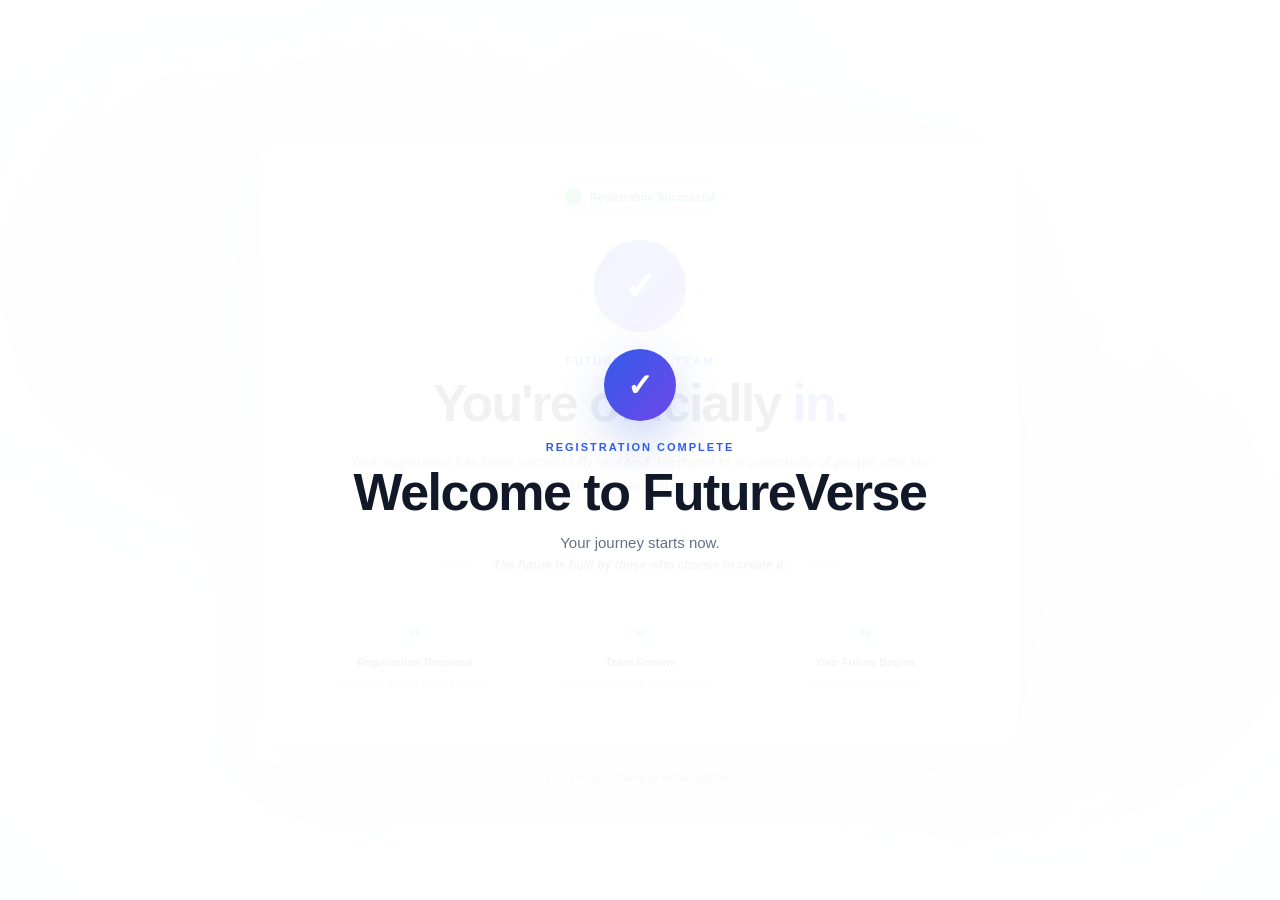
<file: success.html>
<!DOCTYPE html>
<html lang="en">
<head>
    <meta charset="UTF-8">

    <meta
        name="viewport"
        content="width=device-width, initial-scale=1.0"
    >

    <title>Welcome to FutureVerse</title>

    <link rel="stylesheet" href="style.css">
</head>


<body class="success-page">


    <!-- =====================================================
         BACKGROUND
         ===================================================== -->

    <div class="success-background"></div>


    <!-- =====================================================
         CELEBRATION LAYER
         ===================================================== -->

    <div
        class="celebration-layer"
        id="celebrationLayer"
    >

        <!-- Central burst -->

        <div class="celebration-burst"></div>


        <!-- Balloons -->

        <div class="balloon balloon-1"></div>
        <div class="balloon balloon-2"></div>
        <div class="balloon balloon-3"></div>
        <div class="balloon balloon-4"></div>
        <div class="balloon balloon-5"></div>
        <div class="balloon balloon-6"></div>


        <!-- Confetti -->

        <div class="confetti-container" id="confettiContainer"></div>


        <!-- Celebration Message -->

        <div class="celebration-message">

            <div class="celebration-check">
                ✓
            </div>

            <div class="celebration-small">
                REGISTRATION COMPLETE
            </div>

            <h2>
                Welcome to FutureVerse
            </h2>

            <p>
                Your journey starts now.
            </p>

        </div>

    </div>



    <!-- =====================================================
         MAIN SUCCESS CONTENT
         ===================================================== -->

    <main class="success-main">


        <div class="success-card">


            <!-- Top badge -->

            <div class="success-badge">

                <span class="success-badge-icon">
                    ✓
                </span>

                Registration Successful

            </div>



            <!-- Main Icon -->

            <div class="success-icon">

                <div class="success-icon-glow"></div>

                <span>✓</span>

            </div>



            <!-- Heading -->

            <div class="success-content">

                <div class="success-kicker">
                    FUTUREVERSE TEAM
                </div>

                <h1>
                    You're officially
                    <span>in.</span>
                </h1>

                <p class="success-description">
                    Your registration has been successfully received.
                    Welcome to a community of people who are ready
                    to learn, build, innovate and shape what comes next.
                </p>

            </div>



            <!-- Divider -->

            <div class="success-divider"></div>



            <!-- Future Statement -->

            <div class="future-statement">

                <span class="future-line"></span>

                <p>
                    The future is built by those who choose
                    to create it.
                </p>

                <span class="future-line"></span>

            </div>



            <!-- Next -->

            <div class="success-next">

                <div class="next-item">

                    <div class="next-icon">
                        01
                    </div>

                    <div>
                        <strong>
                            Registration Received
                        </strong>

                        <span>
                            Your details are now with FutureVerse.
                        </span>
                    </div>

                </div>


                <div class="next-item">

                    <div class="next-icon">
                        02
                    </div>

                    <div>
                        <strong>
                            Team Review
                        </strong>

                        <span>
                            Our team will review your registration.
                        </span>
                    </div>

                </div>


                <div class="next-item">

                    <div class="next-icon">
                        03
                    </div>

                    <div>
                        <strong>
                            Your Future Begins
                        </strong>

                        <span>
                            Stay ready for what's next.
                        </span>
                    </div>

                </div>

            </div>



         


        </div>


        <!-- Footer -->

        <p class="success-footer">
            FutureVerse · Building tomorrow, together.
        </p>


    </main>



    <!-- =====================================================
         JAVASCRIPT
         ===================================================== -->

    <script>

        /* =================================================
           CONFETTI GENERATOR
           ================================================= */

        const confettiContainer =
            document.getElementById("confettiContainer");


        const confettiShapes = [
            "square",
            "circle",
            "strip"
        ];


        function createConfetti() {

            for (let i = 0; i < 95; i++) {

                const piece =
                    document.createElement("span");

                const shape =
                    confettiShapes[
                        Math.floor(
                            Math.random() *
                            confettiShapes.length
                        )
                    ];


                piece.classList.add(
                    "confetti-piece",
                    shape
                );


                piece.style.left =
                    Math.random() * 100 + "%";


                piece.style.animationDelay =
                    Math.random() * 2.5 + "s";


                piece.style.animationDuration =
                    3.5 +
                    Math.random() * 2.5 +
                    "s";


                piece.style.setProperty(
                    "--rotate",
                    Math.random() * 720 - 360 + "deg"
                );


                piece.style.setProperty(
                    "--drift",
                    Math.random() * 180 - 90 + "px"
                );


                confettiContainer.appendChild(piece);
            }
        }


        createConfetti();



        /* =================================================
           END CELEBRATION AFTER 6 SECONDS
           ================================================= */

        setTimeout(() => {

            const celebration =
                document.getElementById(
                    "celebrationLayer"
                );


            celebration.classList.add(
                "celebration-finished"
            );


        }, 6200);


    </script>


</body>
</html>
</file>
<file: style.css>
/* =====================================================
   FUTUREVERSE — PAGE 1
   MAIN STYLESHEET
===================================================== */


/* =====================================================
   1. RESET
===================================================== */

* {
    margin: 0;
    padding: 0;
    box-sizing: border-box;
}

html {
    scroll-behavior: smooth;
}

body {
    font-family: Arial, Helvetica, sans-serif;
    background: #02050c;
    color: #ffffff;
    overflow-x: hidden;
}

a {
    text-decoration: none;
    color: inherit;
}

button {
    font: inherit;
}


/* =====================================================
   2. MAIN PAGE
===================================================== */

.page {
    position: relative;
    min-height: 100vh;
    overflow: hidden;
    background: #02050c;
}


/* =====================================================
   3. HERO BACKGROUND
===================================================== */

.page::before {
    content: "";
    position: absolute;
    top: 0;
    left: 0;

    width: 100%;
    height: 100vh;

    background-image: url("assets/background.jpg");
    background-size: cover;
    background-position: center center;
    background-repeat: no-repeat;

    z-index: 0;
}


/* Dark overlay */

.background-overlay {
    position: absolute;
    inset: 0;

    height: 100vh;

    background:
        linear-gradient(
            90deg,
            rgba(2, 5, 12, 0.95) 0%,
            rgba(2, 5, 12, 0.70) 35%,
            rgba(2, 5, 12, 0.20) 70%,
            rgba(2, 5, 12, 0.45) 100%
        );

    z-index: 1;
}


/* =====================================================
   4. NAVBAR
===================================================== */

.navbar {
    position: relative;
    z-index: 10;

    height: 82px;
    width: 100%;

    display: flex;
    align-items: center;
    justify-content: space-between;

    padding: 0 5%;

    background: rgba(2, 6, 15, 0.72);
    backdrop-filter: blur(16px);
    -webkit-backdrop-filter: blur(16px);

    border-bottom: 1px solid rgba(255, 255, 255, 0.10);
}


/* =====================================================
   5. LOGO
===================================================== */

.logo {
    display: flex;
    align-items: center;
    gap: 11px;
}

.logo-symbol {
    position: relative;

    width: 42px;
    height: 42px;

    border: 3px solid #38bdf8;
    border-radius: 50%;

    transform: rotate(-18deg);

    box-shadow:
        0 0 12px rgba(56, 189, 248, 0.65);
}

.logo-symbol::after {
    content: "";

    position: absolute;

    width: 52px;
    height: 15px;

    left: -8px;
    top: 11px;

    border: 2px solid #ffffff;
    border-radius: 50%;

    transform: rotate(-18deg);
}

.logo-symbol span {
    position: absolute;

    width: 9px;
    height: 9px;

    border-radius: 50%;

    background: #ffffff;

    right: 3px;
    top: 4px;
}


.logo-text h2 {
    font-size: 25px;
    font-weight: 800;
    letter-spacing: -1px;
}

.logo-text h2 span {
    color: #29b6ff;
}

.logo-text p {
    margin-top: 2px;

    font-size: 7px;
    letter-spacing: 2px;

    color: rgba(255, 255, 255, 0.65);
}


/* =====================================================
   6. DESKTOP NAVIGATION
===================================================== */

.desktop-nav {
    display: flex;
    align-items: center;
    gap: 38px;
}

.desktop-nav a {
    position: relative;

    font-size: 15px;
    color: rgba(255, 255, 255, 0.82);

    transition: 0.3s ease;
}

.desktop-nav a:hover {
    color: #38bdf8;
}

.desktop-nav a.active {
    color: #38bdf8;
}

.desktop-nav a.active::after {
    content: "";

    position: absolute;

    left: 0;
    bottom: -10px;

    width: 100%;
    height: 2px;

    background: #38bdf8;

    box-shadow: 0 0 10px #38bdf8;
}


/* =====================================================
   7. NAV BUTTON
===================================================== */

.nav-button {
    display: flex;
    align-items: center;
    gap: 12px;

    padding: 13px 22px;

    border-radius: 30px;

    background:
        linear-gradient(
            135deg,
            #3b82f6,
            #2563eb 50%,
            #22c3ee
        );

    font-size: 14px;
    font-weight: 700;

    box-shadow:
        0 8px 25px rgba(37, 99, 235, 0.35);

    transition: 0.3s ease;
}

.nav-button:hover {
    transform: translateY(-2px);

    box-shadow:
        0 12px 35px rgba(37, 99, 235, 0.55);
}

.nav-button span {
    font-size: 20px;
}


/* =====================================================
   8. MOBILE MENU BUTTON
===================================================== */

.mobile-menu-button {
    display: none;

    width: 42px;
    height: 42px;

    border: none;
    background: transparent;

    cursor: pointer;
}

.mobile-menu-button span {
    display: block;

    width: 25px;
    height: 2px;

    margin: 5px auto;

    background: #ffffff;

    transition: 0.3s;
}


/* =====================================================
   9. MOBILE MENU
===================================================== */

.mobile-menu {
    display: none;

    position: absolute;

    top: 82px;
    left: 0;

    width: 100%;

    padding: 20px;

    background: rgba(3, 7, 17, 0.97);

    backdrop-filter: blur(18px);

    border-bottom: 1px solid rgba(255, 255, 255, 0.10);

    z-index: 20;
}

.mobile-menu a {
    display: block;

    padding: 15px;

    border-bottom: 1px solid rgba(255, 255, 255, 0.08);

    color: #ffffff;
}


/* =====================================================
   10. HERO
===================================================== */

.hero {
    position: relative;
    z-index: 5;

    min-height: calc(100vh - 82px);

    display: flex;
    align-items: center;

    padding: 70px 7% 100px;
}


/* =====================================================
   11. HERO CONTENT
===================================================== */

.hero-content {
    width: 55%;
    max-width: 700px;

    position: relative;
    z-index: 5;
}


/* =====================================================
   12. STATUS BADGE
===================================================== */

.status-badge {
    display: inline-flex;
    align-items: center;
    gap: 10px;

    padding: 9px 16px;

    margin-bottom: 25px;

    border: 1px solid rgba(56, 189, 248, 0.55);

    border-radius: 30px;

    background: rgba(2, 10, 25, 0.55);

    backdrop-filter: blur(10px);

    font-size: 13px;

    color: #e8f7ff;
}

.status-dot {
    width: 9px;
    height: 9px;

    border-radius: 50%;

    background: #22c55e;

    box-shadow:
        0 0 10px #22c55e;
}


/* =====================================================
   13. HERO TITLE
===================================================== */

.hero-title h1 {
    font-size: clamp(55px, 6vw, 92px);

    line-height: 0.95;

    font-weight: 900;

    letter-spacing: -4px;

    text-shadow:
        0 5px 30px rgba(0, 0, 0, 0.45);
}

.hero-title h1 span {
    display: inline-block;

    background:
        linear-gradient(
            90deg,
            #38bdf8,
            #3b82f6,
            #8b5cf6
        );

    -webkit-background-clip: text;
    background-clip: text;

    color: transparent;
}


/* =====================================================
   14. HERO SUBTITLE
===================================================== */

.hero-subtitle {
    margin-top: 25px;

    font-size: clamp(25px, 3vw, 38px);

    font-weight: 500;

    letter-spacing: -1px;
}

.hero-subtitle span {
    color: #38bdf8;
}


/* =====================================================
   15. HERO DESCRIPTION
===================================================== */

.hero-description {
    max-width: 600px;

    margin-top: 20px;

    font-size: 17px;

    line-height: 1.7;

    color: rgba(255, 255, 255, 0.78);
}


/* =====================================================
   16. HERO BUTTONS
===================================================== */

.hero-buttons {
    display: flex;
    align-items: center;
    gap: 15px;

    margin-top: 35px;
}


/* Primary */

.primary-button {
    display: flex;
    align-items: center;
    gap: 18px;

    padding: 16px 27px;

    border-radius: 35px;

    background:
        linear-gradient(
            135deg,
            #2563eb,
            #38bdf8
        );

    font-size: 16px;
    font-weight: 700;

    box-shadow:
        0 10px 35px rgba(37, 99, 235, 0.40);

    transition: 0.3s ease;
}

.primary-button:hover {
    transform: translateY(-3px);

    box-shadow:
        0 15px 40px rgba(37, 99, 235, 0.60);
}

.primary-button strong {
    font-size: 21px;
}


/* Secondary */

.secondary-button {
    display: flex;
    align-items: center;
    gap: 12px;

    padding: 15px 23px;

    border: 1px solid rgba(255, 255, 255, 0.45);

    border-radius: 35px;

    background: rgba(0, 0, 0, 0.20);

    backdrop-filter: blur(10px);

    font-size: 14px;

    transition: 0.3s ease;
}

.secondary-button:hover {
    border-color: #38bdf8;

    color: #38bdf8;

    transform: translateY(-2px);
}


/* =====================================================
   17. KEYWORDS
===================================================== */

.hero-keywords {
    display: flex;
    align-items: center;
    gap: 15px;

    margin-top: 35px;

    font-size: 13px;

    color: rgba(255, 255, 255, 0.75);

    letter-spacing: 0.5px;
}

.hero-keywords i {
    width: 4px;
    height: 4px;

    border-radius: 50%;

    background: #38bdf8;

    box-shadow:
        0 0 8px #38bdf8;
}


/* =====================================================
   18. HERO VISUAL TEXT
===================================================== */

.hero-visual {
    position: absolute;

    right: 7%;
    top: 50%;

    transform: translateY(-50%);

    width: 28%;
    height: 65%;

    pointer-events: none;
}

.visual-text {
    position: absolute;

    writing-mode: vertical-rl;

    font-size: 11px;

    letter-spacing: 5px;

    color: rgba(255, 255, 255, 0.65);
}

.top-text {
    right: 0;
    top: 10%;
}

.middle-text {
    right: 30px;
    top: 43%;
}

.bottom-text {
    right: 0;
    bottom: 10%;
}


/* =====================================================
   19. VISION SECTION
===================================================== */

.vision-section {
    position: relative;
    z-index: 5;

    padding: 120px 7%;

    background:
        linear-gradient(
            180deg,
            #02050c 0%,
            #050b17 100%
        );
}

.section-heading {
    max-width: 700px;

    margin: 0 auto 60px;

    text-align: center;
}

.section-heading > span,
.section-label {
    font-size: 12px;

    letter-spacing: 4px;

    color: #38bdf8;
}

.section-heading h2 {
    margin-top: 18px;

    font-size: clamp(35px, 5vw, 60px);

    line-height: 1.05;

    letter-spacing: -2px;
}

.section-heading h2 span {
    color: #38bdf8;
}

.section-heading p {
    margin-top: 20px;

    color: rgba(255, 255, 255, 0.65);

    line-height: 1.7;
}


/* =====================================================
   20. FEATURE GRID
===================================================== */

.feature-grid {
    display: grid;

    grid-template-columns:
        repeat(4, 1fr);

    gap: 18px;

    max-width: 1250px;

    margin: auto;
}


/* =====================================================
   21. FEATURE CARD
===================================================== */

.feature-card {
    padding: 30px 25px;

    min-height: 220px;

    border: 1px solid rgba(56, 189, 248, 0.14);

    border-radius: 18px;

    background:
        linear-gradient(
            145deg,
            rgba(10, 23, 42, 0.90),
            rgba(4, 10, 20, 0.90)
        );

    transition: 0.35s ease;
}

.feature-card:hover {
    transform: translateY(-7px);

    border-color:
        rgba(56, 189, 248, 0.55);

    box-shadow:
        0 15px 45px rgba(0, 0, 0, 0.35);
}

.feature-icon {
    width: 48px;
    height: 48px;

    display: flex;
    align-items: center;
    justify-content: center;

    margin-bottom: 25px;

    border-radius: 14px;

    background:
        rgba(37, 99, 235, 0.15);

    border: 1px solid
        rgba(56, 189, 248, 0.30);

    color: #38bdf8;

    font-size: 25px;
}

.feature-card h3 {
    font-size: 20px;

    margin-bottom: 12px;
}

.feature-card p {
    font-size: 14px;

    line-height: 1.6;

    color: rgba(255, 255, 255, 0.60);
}


/* =====================================================
   22. WHY SECTION
===================================================== */

.why-section {
    position: relative;
    z-index: 5;

    padding: 100px 7%;

    display: flex;
    align-items: center;
    justify-content: space-between;

    gap: 70px;

    background: #02050c;
}

.why-content {
    max-width: 650px;
}

.why-content h2 {
    margin-top: 20px;

    font-size: clamp(40px, 5vw, 68px);

    line-height: 1;

    letter-spacing: -3px;
}

.why-content h2 span {
    display: block;

    color: #38bdf8;
}

.why-content p {
    margin-top: 20px;

    font-size: 24px;

    color: rgba(255, 255, 255, 0.65);
}


/* =====================================================
   23. QUOTE BOX
===================================================== */

.quote-box {
    width: 420px;

    padding: 40px;

    border-radius: 22px;

    background:
        linear-gradient(
            145deg,
            rgba(10, 24, 45, 0.95),
            rgba(4, 10, 20, 0.95)
        );

    border: 1px solid
        rgba(56, 189, 248, 0.20);

    box-shadow:
        0 20px 60px rgba(0, 0, 0, 0.30);
}

.quote-mark {
    font-size: 60px;

    line-height: 0.7;

    color: #38bdf8;
}

.quote-box p {
    margin-top: 20px;

    font-size: 23px;

    line-height: 1.5;
}

.quote-box span {
    display: block;

    margin-top: 25px;

    color: #38bdf8;

    font-size: 14px;
}


/* =====================================================
   24. FINAL SECTION
===================================================== */

.final-section {
    position: relative;
    z-index: 5;

    padding: 130px 20px;

    text-align: center;

    background:
        radial-gradient(
            circle at center,
            rgba(37, 99, 235, 0.18),
            transparent 55%
        ),
        #02050c;
}

.final-section > span {
    font-size: 11px;

    letter-spacing: 5px;

    color: #38bdf8;
}

.final-section h2 {
    margin-top: 20px;

    font-size: clamp(40px, 6vw, 75px);

    letter-spacing: -3px;
}

.final-section h2 strong {
    color: #38bdf8;
}

.final-section p {
    margin-top: 18px;

    color: rgba(255, 255, 255, 0.65);
}

.final-button {
    display: inline-flex;
    align-items: center;
    gap: 18px;

    margin-top: 35px;

    padding: 17px 32px;

    border-radius: 40px;

    background:
        linear-gradient(
            135deg,
            #2563eb,
            #38bdf8
        );

    font-weight: 700;

    box-shadow:
        0 10px 35px rgba(37, 99, 235, 0.40);

    transition: 0.3s ease;
}

.final-button:hover {
    transform: translateY(-3px);

    box-shadow:
        0 15px 45px rgba(37, 99, 235, 0.60);
}

.final-button span {
    font-size: 20px;
}


/* =====================================================
   25. FOOTER
===================================================== */

.footer {
    position: relative;
    z-index: 5;

    padding: 45px 20px 30px;

    text-align: center;

    background: #010308;

    border-top: 1px solid
        rgba(255, 255, 255, 0.08);
}

.footer-logo {
    font-size: 25px;

    font-weight: 800;
}

.footer-logo span {
    color: #38bdf8;
}

.footer p {
    margin-top: 8px;

    font-size: 9px;

    letter-spacing: 3px;

    color: rgba(255, 255, 255, 0.50);
}

.footer-line {
    width: 80px;
    height: 1px;

    margin: 25px auto;

    background: #38bdf8;

    box-shadow:
        0 0 10px #38bdf8;
}

.footer small {
    color: rgba(255, 255, 255, 0.40);

    font-size: 11px;
}


/* =====================================================
   26. ANIMATIONS
===================================================== */

@keyframes fadeUp {

    from {
        opacity: 0;
        transform: translateY(25px);
    }

    to {
        opacity: 1;
        transform: translateY(0);
    }

}

.hero-content {
    animation:
        fadeUp 1s ease forwards;
}


/* =====================================================
   27. TABLET
===================================================== */

@media (max-width: 1000px) {

    .desktop-nav {
        gap: 20px;
    }

    .hero {
        padding-left: 5%;
        padding-right: 5%;
    }

    .hero-content {
        width: 65%;
    }

    .hero-visual {
        right: 3%;
        width: 25%;
    }

    .feature-grid {
        grid-template-columns:
            repeat(2, 1fr);
    }

    .why-section {
        padding-left: 5%;
        padding-right: 5%;
    }

}


/* =====================================================
   28. MOBILE
===================================================== */

@media (max-width: 700px) {

    /* Navbar */

    .navbar {
        height: 70px;

        padding:
            0 20px;
    }

    .logo-symbol {
        width: 34px;
        height: 34px;
    }

    .logo-symbol::after {
        width: 42px;
        height: 12px;

        left: -7px;
        top: 9px;
    }

    .logo-text h2 {
        font-size: 21px;
    }

    .logo-text p {
        font-size: 5px;
        letter-spacing: 1.5px;
    }

    .desktop-nav,
    .nav-button {
        display: none;
    }

    .mobile-menu-button {
        display: block;
    }


    /* Background */

    .page::before {
        height: 100vh;

        background-position:
            58% center;
    }

    .background-overlay {
        height: 100vh;

        background:
            linear-gradient(
                180deg,
                rgba(2, 5, 12, 0.72) 0%,
                rgba(2, 5, 12, 0.78) 40%,
                rgba(2, 5, 12, 0.96) 100%
            );
    }


    /* Hero */

    .hero {
        min-height: calc(100vh - 70px);

        padding:
            60px 22px 80px;

        align-items: flex-start;
    }

    .hero-content {
        width: 100%;
    }

    .status-badge {
        font-size: 11px;

        padding:
            8px 13px;

        margin-bottom: 20px;
    }

    .hero-title h1 {
        font-size: clamp(47px, 14vw, 65px);

        letter-spacing: -3px;
    }

    .hero-subtitle {
        margin-top: 20px;

        font-size: 25px;
    }

    .hero-description {
        font-size: 14px;

        line-height: 1.65;

        max-width: 400px;
    }


    /* Buttons */

    .hero-buttons {
        flex-direction: column;

        align-items: stretch;

        margin-top: 28px;
    }

    .primary-button,
    .secondary-button {
        justify-content: center;

        width: 100%;
    }


    /* Keywords */

    .hero-keywords {
        flex-wrap: wrap;

        gap: 10px;

        margin-top: 28px;

        font-size: 11px;
    }


    /* Visual text */

    .hero-visual {
        display: none;
    }


    /* Vision */

    .vision-section {
        padding:
            80px 20px;
    }

    .section-heading {
        margin-bottom: 40px;
    }

    .section-heading h2 {
        font-size: 40px;
    }

    .section-heading p {
        font-size: 14px;
    }


    /* Feature cards */

    .feature-grid {
        grid-template-columns: 1fr;

        gap: 14px;
    }

    .feature-card {
        min-height: auto;

        padding: 25px;
    }


    /* Why */

    .why-section {
        padding:
            80px 20px;

        flex-direction: column;

        align-items: stretch;

        gap: 40px;
    }

    .why-content h2 {
        font-size: 45px;

        letter-spacing: -2px;
    }

    .quote-box {
        width: 100%;

        padding: 30px;
    }

    .quote-box p {
        font-size: 19px;
    }


    /* Final */

    .final-section {
        padding:
            90px 20px;
    }

    .final-section h2 {
        font-size: 43px;
    }

    .final-section > span {
        font-size: 9px;

        letter-spacing: 3px;
    }


    /* Footer */

    .footer {
        padding:
            35px 20px 25px;
    }

}


/* =====================================================
   29. SMALL MOBILE
===================================================== */

@media (max-width: 400px) {

    .hero-title h1 {
        font-size: 44px;
    }

    .hero-subtitle {
        font-size: 22px;
    }

    .hero-description {
        font-size: 13px;
    }

    .section-heading h2 {
        font-size: 34px;
    }

    .why-content h2 {
        font-size: 38px;
    }

    .final-section h2 {
        font-size: 37px;
    }

}



























/* =========================================================
   FUTUREVERSE — INTRODUCTION / TEAM REGISTRATION
   WHITE PREMIUM DESIGN
   ========================================================= */

.registration-page {
    min-height: 100vh;
    margin: 0;
    background: #ffffff;
    color: #111827;
    overflow-x: hidden;
    font-family: Arial, Helvetica, sans-serif;
}


/* =========================================================
   SAME FUTUREVERSE BACKGROUND
   ========================================================= */

.registration-background {
    position: fixed;
    inset: 0;
    z-index: 0;

    background-image:
        linear-gradient(
            90deg,
            rgba(255,255,255,0.97) 0%,
            rgba(255,255,255,0.91) 42%,
            rgba(255,255,255,0.45) 100%
        ),
        url("assets/background.jpg");

    background-size: cover;
    background-position: center;
    background-repeat: no-repeat;

    pointer-events: none;
}


/* =========================================================
   HEADER
   ========================================================= */

.registration-header {
    position: relative;
    z-index: 10;

    width: 100%;
    box-sizing: border-box;

    padding: 20px 6%;

    display: flex;
    align-items: center;
    justify-content: space-between;

    background: rgba(255,255,255,0.88);

    border-bottom: 1px solid rgba(17,24,39,0.08);

    backdrop-filter: blur(14px);
    -webkit-backdrop-filter: blur(14px);
}

.registration-logo {
    display: flex;
    align-items: center;
    gap: 11px;

    text-decoration: none;
    color: #111827;
}

.registration-logo-symbol {
    width: 40px;
    height: 40px;

    display: flex;
    align-items: center;
    justify-content: center;

    border-radius: 11px;

    color: #ffffff;

    font-size: 14px;
    font-weight: 800;

    background: linear-gradient(
        135deg,
        #315bea,
        #7047e8
    );

    box-shadow:
        0 8px 22px rgba(49,91,234,0.22);
}

.registration-logo-name {
    font-size: 19px;
    font-weight: 750;
    letter-spacing: -0.2px;
}

.back-home {
    display: inline-flex;
    align-items: center;
    gap: 7px;

    padding: 10px 16px;

    border: 1px solid #e2e5eb;
    border-radius: 9px;

    background: rgba(255,255,255,0.85);

    color: #374151;

    text-decoration: none;

    font-size: 13px;
    font-weight: 600;

    transition: 0.2s ease;
}

.back-home:hover {
    border-color: #b8c5ef;
    color: #315bea;
    background: #f8faff;
}


/* =========================================================
   MAIN
   ========================================================= */

.registration-main {
    position: relative;
    z-index: 2;

    width: min(900px, 90%);
    margin: 0 auto;

    padding: 70px 0 75px;
}


/* =========================================================
   INTRODUCTION
   ========================================================= */

.registration-intro {
    max-width: 760px;

    margin: 0 auto 42px;

    text-align: center;
}

.registration-label {
    display: inline-block;

    margin-bottom: 13px;

    color: #315bea;

    font-size: 12px;
    font-weight: 800;

    letter-spacing: 2px;
    text-transform: uppercase;
}

.registration-intro h1 {
    margin: 0 0 16px;

    color: #111827;

    font-size: clamp(38px, 5vw, 58px);
    line-height: 1.08;

    letter-spacing: -2px;
}

.registration-intro p {
    max-width: 680px;

    margin: 0 auto;

    color: #667085;

    font-size: 16px;
    line-height: 1.75;
}

.intro-note {
    margin-top: 17px;

    color: #315bea;

    font-size: 13px;
    font-weight: 600;
}


/* =========================================================
   LAYOUT
   No right-side extra content
   ========================================================= */

.registration-layout {
    display: block;
    width: 100%;
}


/* =========================================================
   REGISTRATION CARD
   ========================================================= */

.registration-card {
    width: 100%;
    box-sizing: border-box;

    padding: 38px;

    background: rgba(255,255,255,0.97);

    border: 1px solid #e6e8ed;
    border-radius: 22px;

    box-shadow:
        0 22px 60px rgba(15,23,42,0.12);

    backdrop-filter: blur(12px);
    -webkit-backdrop-filter: blur(12px);
}


/* =========================================================
   FORM HEADER
   ========================================================= */

.form-header {
    margin-bottom: 30px;
}

.form-kicker {
    margin-bottom: 7px;

    color: #315bea;

    font-size: 11px;
    font-weight: 800;

    letter-spacing: 1.7px;
}

.form-header h2 {
    margin: 0;

    color: #111827;

    font-size: 27px;
    line-height: 1.25;
}

.form-header p {
    margin: 9px 0 0;

    color: #7a8496;

    font-size: 14px;
    line-height: 1.6;
}


/* =========================================================
   FORM SECTIONS
   ========================================================= */

.form-section {
    padding: 27px 0;

    border-top: 1px solid #eceef2;
}

.form-section:first-of-type {
    padding-top: 0;
    border-top: none;
}

.form-section-title {
    display: flex;
    align-items: center;
    gap: 10px;

    margin-bottom: 20px;

    color: #1f2937;

    font-size: 16px;
    font-weight: 700;
}

.section-number {
    width: 28px;
    height: 28px;

    display: flex;
    align-items: center;
    justify-content: center;

    border-radius: 8px;

    color: #ffffff;

    font-size: 11px;
    font-weight: 800;

    background: linear-gradient(
        135deg,
        #315bea,
        #7047e8
    );
}


/* =========================================================
   FORM GRID
   ========================================================= */

.form-grid {
    display: grid;

    grid-template-columns:
        repeat(2, minmax(0, 1fr));

    gap: 19px;
}

.form-field {
    min-width: 0;
}

.form-field.full-width {
    grid-column: 1 / -1;
}

.form-field label {
    display: block;

    margin-bottom: 8px;

    color: #344054;

    font-size: 13px;
    font-weight: 600;
}

.form-field label span {
    color: #98a2b3;
    font-weight: 400;
}


/* =========================================================
   INPUTS / SELECT / TEXTAREA
   ========================================================= */

.form-field input,
.form-field select,
.form-field textarea {
    width: 100%;
    box-sizing: border-box;

    border: 1px solid #dfe3e8;
    border-radius: 10px;

    outline: none;

    background: #ffffff;

    color: #111827;

    font-family: inherit;
    font-size: 14px;

    transition:
        border-color 0.2s ease,
        box-shadow 0.2s ease,
        background 0.2s ease;
}

.form-field input,
.form-field select {
    height: 48px;

    padding: 0 14px;
}

.form-field textarea {
    min-height: 125px;

    padding: 13px 14px;

    resize: vertical;

    line-height: 1.6;
}

.form-field input::placeholder,
.form-field textarea::placeholder {
    color: #a0a8b5;
}

.form-field select {
    cursor: pointer;
}

.form-field select option {
    color: #111827;
    background: #ffffff;
}

.form-field input:focus,
.form-field select:focus,
.form-field textarea:focus {
    border-color: #5275e9;

    background: #ffffff;

    box-shadow:
        0 0 0 3px rgba(49,91,234,0.09);
}


/* =========================================================
   EMAIL + OTP
   ========================================================= */

.email-otp-row {
    display: flex;
    align-items: stretch;
    gap: 10px;
}

.email-otp-row input {
    flex: 1;
    min-width: 0;
}

.otp-button {
    flex: 0 0 auto;

    min-width: 125px;

    padding: 0 18px;

    border: 1px solid #315bea;
    border-radius: 10px;

    background: #315bea;

    color: #ffffff;

    font-family: inherit;
    font-size: 13px;
    font-weight: 700;

    cursor: pointer;

    transition: 0.2s ease;
}

.otp-button:hover {
    background: #264bc7;

    border-color: #264bc7;

    transform: translateY(-1px);
}

.otp-button:disabled {
    opacity: 0.55;
    cursor: not-allowed;
    transform: none;
}


/* OTP AREA */

.otp-field {
    margin-top: 18px;
}

.otp-message {
    min-height: 18px;

    margin-top: 7px;

    color: #667085;

    font-size: 12px;
}

.otp-message.success {
    color: #15803d;
}

.otp-message.error {
    color: #dc2626;
}


/* =========================================================
   SKILLS & INTERESTS
   ========================================================= */

.interest-grid {
    display: grid;

    grid-template-columns:
        repeat(2, minmax(0, 1fr));

    gap: 10px;
}

.interest-option {
    display: flex;
    align-items: center;

    min-height: 46px;

    padding: 0 13px;

    box-sizing: border-box;

    border: 1px solid #e1e5eb;
    border-radius: 9px;

    background: #ffffff;

    cursor: pointer;

    transition: 0.2s ease;
}

.interest-option:hover {
    border-color: #aebcf0;
    background: #f8faff;
}

.interest-option input {
    width: 16px;
    height: 16px;

    margin: 0 10px 0 0;

    accent-color: #315bea;

    cursor: pointer;
}

.interest-option span {
    color: #475467;

    font-size: 13px;
}


/* =========================================================
   CONFIRMATION
   ========================================================= */

.form-confirmation {
    padding-top: 26px;

    border-top: 1px solid #eceef2;
}

.checkbox-row {
    display: flex;
    align-items: flex-start;
    gap: 10px;

    color: #667085;

    font-size: 12px;
    line-height: 1.6;

    cursor: pointer;
}

.checkbox-row input {
    position: absolute;

    opacity: 0;

    pointer-events: none;
}

.custom-checkbox {
    flex: 0 0 auto;

    width: 18px;
    height: 18px;

    margin-top: 1px;

    border: 1px solid #cdd3dc;
    border-radius: 5px;

    background: #ffffff;

    transition: 0.2s ease;
}

.checkbox-row input:checked + .custom-checkbox {
    border-color: #315bea;

    background: linear-gradient(
        135deg,
        #315bea,
        #7047e8
    );
}

.checkbox-row input:checked + .custom-checkbox::after {
    content: "✓";

    display: flex;
    align-items: center;
    justify-content: center;

    height: 100%;

    color: #ffffff;

    font-size: 12px;
    font-weight: 800;
}


/* =========================================================
   SUBMIT BUTTON
   ========================================================= */

.submit-button {
    width: 100%;

    min-height: 52px;

    margin-top: 21px;

    border: none;
    border-radius: 10px;

    background: linear-gradient(
        135deg,
        #315bea,
        #7047e8
    );

    color: #ffffff;

    font-family: inherit;
    font-size: 14px;
    font-weight: 700;

    cursor: pointer;

    box-shadow:
        0 10px 25px rgba(49,91,234,0.20);

    transition: 0.2s ease;
}

.submit-button:hover {
    transform: translateY(-2px);

    box-shadow:
        0 14px 30px rgba(49,91,234,0.27);
}

.submit-button:active {
    transform: translateY(0);
}

.privacy-note {
    margin: 12px 0 0;

    color: #98a2b3;

    font-size: 10px;
    line-height: 1.6;

    text-align: center;
}


/* =========================================================
   FOOTER
   ========================================================= */

.registration-footer {
    position: relative;
    z-index: 2;

    width: min(900px, 90%);
    margin: 0 auto;

    padding: 20px 0 28px;

    border-top: 1px solid rgba(17,24,39,0.08);

    color: #98a2b3;

    font-size: 11px;

    text-align: center;
}


/* =========================================================
   TABLET
   ========================================================= */

@media (max-width: 700px) {

    .registration-main {
        width: 90%;
        padding-top: 52px;
    }

    .registration-card {
        padding: 30px 25px;
    }

    .form-grid {
        grid-template-columns: 1fr;
    }

    .form-field.full-width {
        grid-column: auto;
    }

    .interest-grid {
        grid-template-columns: 1fr;
    }
}


/* =========================================================
   MOBILE
   ========================================================= */

@media (max-width: 520px) {

    .registration-header {
        padding: 16px 5%;
    }

    .registration-logo-symbol {
        width: 35px;
        height: 35px;

        border-radius: 9px;
    }

    .registration-logo-name {
        font-size: 16px;
    }

    .back-home {
        padding: 8px 11px;

        font-size: 11px;
    }

    .registration-main {
        width: 91%;

        padding: 42px 0 55px;
    }

    .registration-intro {
        margin-bottom: 30px;
    }

    .registration-intro h1 {
        font-size: 38px;

        letter-spacing: -1.5px;
    }

    .registration-intro p {
        font-size: 14px;
    }

    .registration-card {
        padding: 24px 17px;

        border-radius: 18px;
    }

    .form-header h2 {
        font-size: 22px;
    }

    .form-section {
        padding: 23px 0;
    }

    .email-otp-row {
        flex-direction: column;
    }

    .otp-button {
        width: 100%;
        min-height: 46px;
    }

    .form-field input,
    .form-field select {
        height: 46px;
    }

    .submit-button {
        min-height: 50px;
    }
}


/* =========================================================
   SMALL MOBILE
   ========================================================= */

@media (max-width: 370px) {

    .registration-logo-name {
        display: none;
    }

    .registration-intro h1 {
        font-size: 33px;
    }

    .registration-card {
        padding: 21px 14px;
    }
}



/* =========================================================
   FUTUREVERSE — PREMIUM FORM ALERT
   ========================================================= */

.fv-alert {
    position: fixed;
    top: 24px;
    left: 50%;

    z-index: 99999;

    width: min(430px, calc(100% - 30px));

    transform: translateX(-50%);

    animation: fvAlertIn 0.35s ease forwards;
}

.fv-alert-box {
    position: relative;

    display: flex;
    align-items: flex-start;
    gap: 14px;

    padding: 18px 45px 18px 18px;

    border: 1px solid #e5e7eb;
    border-radius: 16px;

    background: rgba(255,255,255,0.98);

    box-shadow:
        0 20px 55px rgba(15,23,42,0.18);

    backdrop-filter: blur(15px);
    -webkit-backdrop-filter: blur(15px);
}

.fv-alert-icon {
    width: 38px;
    height: 38px;

    flex: 0 0 auto;

    display: flex;
    align-items: center;
    justify-content: center;

    border-radius: 50%;

    background: #fff1f2;

    border: 1px solid #fecdd3;

    color: #e11d48;

    font-size: 18px;
    font-weight: 800;
}

.fv-alert-content h3 {
    margin: 1px 0 5px;

    color: #111827;

    font-size: 15px;
    font-weight: 750;
}

.fv-alert-content p {
    margin: 0;

    color: #667085;

    font-size: 12px;
    line-height: 1.55;
}

.fv-alert-close {
    position: absolute;
    top: 10px;
    right: 12px;

    width: 28px;
    height: 28px;

    border: none;
    border-radius: 50%;

    background: transparent;

    color: #98a2b3;

    font-size: 21px;
    line-height: 1;

    cursor: pointer;

    transition: 0.2s ease;
}

.fv-alert-close:hover {
    background: #f2f4f7;
    color: #344054;
}


/* =========================================================
   FIELD ERROR
   ========================================================= */

.form-field input.field-error,
.form-field select.field-error,
.form-field textarea.field-error {
    border-color: #ef4444 !important;

    background: #fff8f8 !important;

    box-shadow:
        0 0 0 3px rgba(239,68,68,0.08) !important;
}

.field-error-message {
    margin-top: 6px;

    color: #dc2626;

    font-size: 11px;
    font-weight: 600;

    animation: fvErrorIn 0.2s ease;
}


/* =========================================================
   CHECKBOX ERROR
   ========================================================= */

.checkbox-error .custom-checkbox {
    border-color: #ef4444;

    box-shadow:
        0 0 0 3px rgba(239,68,68,0.08);
}


/* =========================================================
   ANIMATIONS
   ========================================================= */

@keyframes fvAlertIn {

    from {
        opacity: 0;
        transform:
            translate(-50%, -18px)
            scale(0.97);
    }

    to {
        opacity: 1;
        transform:
            translate(-50%, 0)
            scale(1);
    }
}

@keyframes fvErrorIn {

    from {
        opacity: 0;
        transform: translateY(-3px);
    }

    to {
        opacity: 1;
        transform: translateY(0);
    }
}

.fv-alert.hide {
    animation: fvAlertOut 0.25s ease forwards;
}

@keyframes fvAlertOut {

    from {
        opacity: 1;
        transform:
            translate(-50%, 0)
            scale(1);
    }

    to {
        opacity: 0;
        transform:
            translate(-50%, -10px)
            scale(0.97);
    }
}









/* =========================================================
   FUTUREVERSE — SUCCESS PAGE
   PREMIUM REGISTRATION COMPLETE EXPERIENCE
   ========================================================= */


/* =========================================================
   PAGE
   ========================================================= */

.success-page {
    min-height: 100vh;
    margin: 0;

    overflow: hidden;

    background:
        radial-gradient(
            circle at 50% 20%,
            #eef3ff 0%,
            #ffffff 42%,
            #f7f8fc 100%
        );

    color: #111827;

    font-family:
        Arial,
        Helvetica,
        sans-serif;
}


/* =========================================================
   BACKGROUND
   ========================================================= */

.success-background {
    position: fixed;
    inset: 0;

    z-index: 0;

    pointer-events: none;

    background:
        radial-gradient(
            circle at 20% 30%,
            rgba(49,91,234,0.10),
            transparent 30%
        ),
        radial-gradient(
            circle at 80% 60%,
            rgba(112,71,232,0.09),
            transparent 30%
        );
}


/* =========================================================
   CELEBRATION LAYER
   ========================================================= */

.celebration-layer {
    position: fixed;
    inset: 0;

    z-index: 9999;

    overflow: hidden;

    background:
        rgba(255,255,255,0.94);

    display: flex;
    align-items: center;
    justify-content: center;

    pointer-events: none;

    animation:
        celebrationFadeIn
        0.5s ease forwards;
}


/* =========================================================
   CENTRAL BURST
   ========================================================= */

.celebration-burst {
    position: absolute;

    left: 50%;
    top: 50%;

    width: 20px;
    height: 20px;

    border-radius: 50%;

    background:
        radial-gradient(
            circle,
            rgba(92,122,255,0.9),
            rgba(112,71,232,0.2),
            transparent 70%
        );

    transform: translate(-50%, -50%);

    animation:
        burstExpand
        2.4s
        cubic-bezier(.17,.67,.24,1)
        forwards;
}


/* =========================================================
   BALLOONS
   ========================================================= */

.balloon {
    position: absolute;

    bottom: -180px;

    width: 74px;
    height: 92px;

    border-radius:
        50% 50%
        45% 45%
        50% 50%;

    opacity: 0;

    box-shadow:
        inset -10px -13px 20px rgba(0,0,0,0.08),
        inset 8px 8px 15px rgba(255,255,255,0.35);

    animation:
        balloonRise
        5.5s
        cubic-bezier(.2,.75,.35,1)
        forwards;
}


/* Balloon knot */

.balloon::after {
    content: "";

    position: absolute;

    left: 50%;
    bottom: -9px;

    transform: translateX(-50%);

    width: 0;
    height: 0;

    border-left: 7px solid transparent;
    border-right: 7px solid transparent;
    border-top: 11px solid #6b7280;
}


/* Balloon string */

.balloon::before {
    content: "";

    position: absolute;

    left: 50%;
    top: 100%;

    width: 1px;
    height: 120px;

    background: rgba(70,78,100,0.25);

    transform: translateX(-50%);
}


/* Balloon positions */

.balloon-1 {
    left: 8%;
    background: #5b7cff;
    animation-delay: .1s;
}

.balloon-2 {
    left: 22%;
    width: 62px;
    height: 78px;

    background: #8b5cf6;

    animation-delay: .7s;
}

.balloon-3 {
    left: 37%;
    width: 67px;
    height: 84px;

    background: #38bdf8;

    animation-delay: .35s;
}

.balloon-4 {
    right: 36%;
    width: 70px;
    height: 87px;

    background: #6366f1;

    animation-delay: .9s;
}

.balloon-5 {
    right: 20%;
    width: 62px;
    height: 78px;

    background: #a855f7;

    animation-delay: .5s;
}

.balloon-6 {
    right: 7%;

    background: #3b82f6;

    animation-delay: 1s;
}


/* =========================================================
   CELEBRATION MESSAGE
   ========================================================= */

.celebration-message {
    position: relative;

    z-index: 10;

    text-align: center;

    opacity: 0;

    transform: translateY(20px) scale(.96);

    animation:
        celebrationMessage
        0.8s
        1.4s
        cubic-bezier(.2,.8,.2,1)
        forwards;
}


.celebration-check {
    width: 72px;
    height: 72px;

    margin: 0 auto 20px;

    display: flex;
    align-items: center;
    justify-content: center;

    border-radius: 50%;

    background:
        linear-gradient(
            135deg,
            #315bea,
            #7047e8
        );

    color: white;

    font-size: 31px;
    font-weight: 800;

    box-shadow:
        0 20px 45px rgba(49,91,234,0.25);
}


.celebration-small {
    margin-bottom: 9px;

    color: #315bea;

    font-size: 11px;
    font-weight: 800;

    letter-spacing: 2px;
}


.celebration-message h2 {
    margin: 0;

    color: #111827;

    font-size: clamp(30px, 5vw, 52px);

    letter-spacing: -1.5px;
}


.celebration-message p {
    margin: 12px 0 0;

    color: #667085;

    font-size: 15px;
}


/* =========================================================
   CONFETTI
   ========================================================= */

.confetti-container {
    position: absolute;
    inset: 0;

    overflow: hidden;

    pointer-events: none;
}


.confetti-piece {
    position: absolute;

    top: -30px;

    width: 9px;
    height: 15px;

    opacity: 0;

    animation:
        confettiFall
        4.5s
        linear
        forwards;
}


.confetti-piece.square {
    border-radius: 2px;
    background: #5275e9;
}


.confetti-piece.circle {
    width: 8px;
    height: 8px;

    border-radius: 50%;

    background: #7047e8;
}


.confetti-piece.strip {
    width: 5px;
    height: 19px;

    border-radius: 3px;

    background: #38a9e8;
}


/* =========================================================
   SUCCESS MAIN
   ========================================================= */

.success-main {
    position: relative;

    z-index: 2;

    min-height: 100vh;

    width: min(760px, 90%);

    margin: 0 auto;

    padding:
        70px
        0
        50px;

    display: flex;

    flex-direction: column;

    align-items: center;

    justify-content: center;

    box-sizing: border-box;
}


/* =========================================================
   SUCCESS CARD
   ========================================================= */

.success-card {
    width: 100%;

    box-sizing: border-box;

    padding: 42px 46px;

    border:
        1px solid
        rgba(17,24,39,0.08);

    border-radius: 26px;

    background:
        rgba(255,255,255,0.94);

    box-shadow:
        0 30px 90px
        rgba(15,23,42,0.12);

    text-align: center;

    backdrop-filter: blur(18px);
    -webkit-backdrop-filter: blur(18px);

    animation:
        cardAppear
        0.8s
        6.1s
        cubic-bezier(.2,.8,.2,1)
        both;
}


/* =========================================================
   BADGE
   ========================================================= */

.success-badge {
    display: inline-flex;

    align-items: center;
    gap: 8px;

    padding: 7px 12px;

    border-radius: 30px;

    background: #f0fdf4;

    border: 1px solid #bbf7d0;

    color: #15803d;

    font-size: 11px;
    font-weight: 700;
}


.success-badge-icon {
    display: flex;

    align-items: center;
    justify-content: center;

    width: 17px;
    height: 17px;

    border-radius: 50%;

    background: #22c55e;

    color: #ffffff;

    font-size: 10px;
}


/* =========================================================
   SUCCESS ICON
   ========================================================= */

.success-icon {
    position: relative;

    width: 92px;
    height: 92px;

    margin: 27px auto 23px;

    display: flex;
    align-items: center;
    justify-content: center;

    border-radius: 50%;

    background:
        linear-gradient(
            135deg,
            #315bea,
            #7047e8
        );

    color: #ffffff;

    font-size: 39px;
    font-weight: 800;

    box-shadow:
        0 18px 42px
        rgba(49,91,234,0.23);
}


.success-icon-glow {
    position: absolute;

    inset: -12px;

    border-radius: 50%;

    border:
        1px solid
        rgba(49,91,234,0.15);

    animation:
        iconPulse
        2.2s
        infinite;
}


/* =========================================================
   CONTENT
   ========================================================= */

.success-kicker {
    margin-bottom: 8px;

    color: #315bea;

    font-size: 11px;
    font-weight: 800;

    letter-spacing: 2px;
}


.success-content h1 {
    margin: 0;

    color: #111827;

    font-size: clamp(35px, 6vw, 52px);

    line-height: 1.08;

    letter-spacing: -2px;
}


.success-content h1 span {
    background:
        linear-gradient(
            90deg,
            #315bea,
            #7047e8
        );

    -webkit-background-clip: text;
    background-clip: text;

    color: transparent;
}


.success-description {
    max-width: 590px;

    margin:
        18px
        auto
        0;

    color: #667085;

    font-size: 14px;

    line-height: 1.75;
}


/* =========================================================
   DIVIDER
   ========================================================= */

.success-divider {
    width: 100%;

    height: 1px;

    margin: 29px 0;

    background:
        linear-gradient(
            90deg,
            transparent,
            #e5e7eb,
            transparent
        );
}


/* =========================================================
   FUTURE STATEMENT
   ========================================================= */

.future-statement {
    display: flex;

    align-items: center;

    gap: 15px;

    justify-content: center;
}


.future-line {
    width: 45px;

    height: 1px;

    background: #d8dce5;
}


.future-statement p {
    margin: 0;

    color: #475467;

    font-size: 12px;

    font-weight: 600;

    font-style: italic;
}


/* =========================================================
   NEXT STEPS
   ========================================================= */

.success-next {
    display: grid;

    grid-template-columns:
        repeat(3, 1fr);

    gap: 10px;

    margin-top: 30px;
}


.next-item {
    display: flex;

    flex-direction: column;

    align-items: center;

    padding: 16px 10px;

    border:
        1px solid
        #edf0f4;

    border-radius: 12px;

    background: #fafbfc;
}


.next-icon {
    width: 28px;
    height: 28px;

    margin-bottom: 9px;

    display: flex;
    align-items: center;
    justify-content: center;

    border-radius: 8px;

    background: #eef2ff;

    color: #315bea;

    font-size: 9px;
    font-weight: 800;
}


.next-item strong {
    display: block;

    margin-bottom: 4px;

    color: #344054;

    font-size: 11px;
}


.next-item span {
    color: #98a2b3;

    font-size: 9px;

    line-height: 1.45;
}


/* =========================================================
   ACTION
   ========================================================= */

.success-actions {
    margin-top: 30px;
}


.success-home-button {
    display: inline-flex;

    align-items: center;
    justify-content: center;

    min-width: 210px;

    min-height: 47px;

    padding: 0 22px;

    box-sizing: border-box;

    border-radius: 10px;

    background:
        linear-gradient(
            135deg,
            #315bea,
            #7047e8
        );

    color: #ffffff;

    text-decoration: none;

    font-size: 13px;
    font-weight: 700;

    box-shadow:
        0 10px 25px
        rgba(49,91,234,0.20);

    transition: 0.2s ease;
}


.success-home-button:hover {
    transform: translateY(-2px);

    box-shadow:
        0 15px 30px
        rgba(49,91,234,0.27);
}


/* =========================================================
   FOOTER
   ========================================================= */

.success-footer {
    margin: 22px 0 0;

    color: #98a2b3;

    font-size: 10px;
}


/* =========================================================
   ANIMATIONS
   ========================================================= */

@keyframes celebrationFadeIn {

    from {
        opacity: 0;
    }

    to {
        opacity: 1;
    }
}


@keyframes burstExpand {

    0% {
        width: 20px;
        height: 20px;
        opacity: 0.9;
    }

    60% {
        width: 750px;
        height: 750px;
        opacity: 0.35;
    }

    100% {
        width: 1200px;
        height: 1200px;
        opacity: 0;
    }
}


@keyframes balloonRise {

    0% {
        bottom: -180px;
        opacity: 0;
        transform:
            translateX(0)
            rotate(-8deg);
    }

    10% {
        opacity: 1;
    }

    55% {
        transform:
            translateX(35px)
            rotate(8deg);
    }

    100% {
        bottom: 115%;
        opacity: 0;

        transform:
            translateX(-25px)
            rotate(-10deg);
    }
}


@keyframes confettiFall {

    0% {
        top: -30px;
        opacity: 0;
        transform:
            translateX(0)
            rotate(0deg);
    }

    8% {
        opacity: 1;
    }

    100% {
        top: 110%;
        opacity: 0;

        transform:
            translateX(var(--drift))
            rotate(var(--rotate));
    }
}


@keyframes celebrationMessage {

    0% {
        opacity: 0;

        transform:
            translateY(25px)
            scale(.94);
    }

    100% {
        opacity: 1;

        transform:
            translateY(0)
            scale(1);
    }
}


@keyframes cardAppear {

    0% {
        opacity: 0;

        transform:
            translateY(25px)
            scale(.97);
    }

    100% {
        opacity: 1;

        transform:
            translateY(0)
            scale(1);
    }
}


@keyframes iconPulse {

    0%,
    100% {
        transform: scale(1);

        opacity: .7;
    }

    50% {
        transform: scale(1.12);

        opacity: .2;
    }
}


/* =========================================================
   CELEBRATION END
   ========================================================= */

.celebration-finished {
    opacity: 0;

    transition:
        opacity
        0.8s
        ease;

    visibility: hidden;
}


/* =========================================================
   MOBILE
   ========================================================= */

@media (max-width: 600px) {

    .success-main {
        width: 91%;

        padding:
            35px
            0
            30px;
    }

    .success-card {
        padding: 30px 20px;

        border-radius: 21px;
    }

    .success-content h1 {
        font-size: 37px;
    }

    .success-description {
        font-size: 13px;
    }

    .success-next {
        grid-template-columns: 1fr;

        gap: 8px;
    }

    .next-item {
        flex-direction: row;

        text-align: left;

        gap: 10px;
    }

    .next-icon {
        flex: 0 0 auto;

        margin-bottom: 0;
    }

    .balloon {
        width: 55px;
        height: 70px;
    }

    .future-line {
        width: 25px;
    }

    .future-statement {
        gap: 9px;
    }

    .future-statement p {
        font-size: 10px;
    }
}











/* Email & OTP — same compact height as other fields */

#email,
#otp {
    width: 100% !important;
    height: 48px !important;
    min-height: 48px !important;
    box-sizing: border-box !important;

    padding: 0 16px !important;

    background: #fff !important;
    border: 1px solid #dfe3eb !important;
    border-radius: 12px !important;

    font-family: inherit !important;
    font-size: 16px !important;
    font-weight: 500 !important;
    color: #182033 !important;

    outline: none !important;
}

#email::placeholder,
#otp::placeholder {
    color: #a6adba;
    opacity: 1;
    font-size: 13px;
}


#email:focus,
#otp:focus {
    border-color: #3158e8 !important;
    box-shadow: 0 0 0 3px rgba(49, 88, 232, 0.10) !important;
}

/* OTP */
#otp {
    text-align: center !important;
    font-size: 17px !important;
    font-weight: 600 !important;
    letter-spacing: 3px !important;
}

/* Mobile */
@media (max-width: 600px) {
    #email,
    #otp {
        height: 48px !important;
        min-height: 48px !important;
    }
}











/* =========================================================
   FUTUREVERSE — ALERT SUCCESS / ERROR STATES
   ========================================================= */

/* -------------------------
   ERROR POPUP
------------------------- */

.fv-alert-error .fv-alert-icon {
    background: #fff1f2 !important;
    border: 1px solid #fecdd3 !important;
    color: #e11d48 !important;
}


/* -------------------------
   SUCCESS POPUP
------------------------- */

.fv-alert-success .fv-alert-icon {
    background: #f0fdf4 !important;
    border: 1px solid #bbf7d0 !important;
    color: #16a34a !important;

    animation:
        fvSuccessIconPop
        0.45s
        cubic-bezier(.2,.8,.2,1)
        forwards;
}


/* -------------------------
   SUCCESS CHECK ANIMATION
------------------------- */

@keyframes fvSuccessIconPop {

    0% {
        opacity: 0;
        transform: scale(0.45);
    }

    65% {
        opacity: 1;
        transform: scale(1.15);
    }

    100% {
        opacity: 1;
        transform: scale(1);
    }
}










/* =========================================================
   FUTUREVERSE PREMIUM TEAM LOADING SCREEN
   ========================================================= */

.team-loading-screen {

    position: fixed;
    inset: 0;

    z-index: 999999;

    display: none;

    align-items: center;
    justify-content: center;

    overflow: hidden;

    background:
        radial-gradient(
            circle at center,
            rgba(20, 50, 100, 0.55),
            rgba(3, 7, 18, 0.96) 55%,
            #02040a 100%
        );

    opacity: 0;
}


/* ACTIVE */

.team-loading-screen.active {

    display: flex;

    animation:
        loadingScreenIn
        0.6s
        ease
        forwards;
}


/* =========================================================
   CENTER
   ========================================================= */

.loading-center {

    position: relative;

    z-index: 5;

    width: min(90%, 620px);

    text-align: center;

    transform: scale(0.92);

    opacity: 0;

    animation:
        loadingContentIn
        0.9s
        0.25s
        ease
        forwards;
}


/* =========================================================
   FV LOGO
   ========================================================= */

.loading-logo {

    width: 82px;
    height: 82px;

    margin: 0 auto 18px;

    display: flex;

    align-items: center;
    justify-content: center;

    border-radius: 50%;

    font-size: 30px;
    font-weight: 800;

    letter-spacing: -2px;

    color: #ffffff;

    background:
        linear-gradient(
            135deg,
            #ffffff,
            #55cfff,
            #6366f1
        );

    box-shadow:
        0 0 25px rgba(60, 180, 255, 0.55),
        0 0 70px rgba(80, 90, 255, 0.25);

    animation:
        logoPulse
        2.2s
        ease-in-out
        infinite;
}


/* =========================================================
   BRAND
   ========================================================= */

.loading-brand {

    font-size: 25px;

    font-weight: 700;

    letter-spacing: 7px;

    color: #ffffff;

    margin-bottom: 38px;
}

.loading-brand span {

    color: #43c9ff;

}


/* =========================================================
   WELCOME
   ========================================================= */

.loading-welcome {

    font-size: 13px;

    letter-spacing: 6px;

    font-weight: 600;

    color: rgba(255,255,255,0.65);

    margin-bottom: 9px;

}


/* =========================================================
   MAIN TITLE
   ========================================================= */

.loading-title {

    font-size: clamp(30px, 6vw, 58px);

    line-height: 1.05;

    font-weight: 800;

    letter-spacing: 3px;

    color: #ffffff;

    text-shadow:
        0 0 20px rgba(80,190,255,0.35),
        0 0 50px rgba(70,100,255,0.20);

}


/* =========================================================
   SUBTITLE
   ========================================================= */

.loading-subtitle {

    margin-top: 17px;

    font-size: 15px;

    letter-spacing: 2px;

    color: rgba(255,255,255,0.60);

}


/* =========================================================
   LOADING BAR
   ========================================================= */

.loading-bar-container {

    width: min(430px, 82%);

    height: 5px;

    margin: 40px auto 12px;

    overflow: hidden;

    border-radius: 999px;

    background:
        rgba(255,255,255,0.12);

    box-shadow:
        inset 0 0 10px rgba(0,0,0,0.4),
        0 0 20px rgba(40,160,255,0.10);
}


.loading-bar {

    width: 0%;

    height: 100%;

    border-radius: inherit;

    background:
        linear-gradient(
            90deg,
            #4facfe,
            #00f2fe,
            #7c83ff
        );

    box-shadow:
        0 0 14px rgba(50,190,255,0.8);

    transition:
        width 0.12s linear;
}


/* =========================================================
   STATUS
   ========================================================= */

.loading-status {

    width: min(430px, 82%);

    margin: 0 auto;

    display: flex;

    justify-content: space-between;

    font-size: 12px;

    letter-spacing: 1px;

    color: rgba(255,255,255,0.48);
}

#loadingPercent {

    color: rgba(120,210,255,0.85);

    font-weight: 600;
}


/* =========================================================
   ORBIT RINGS
   ========================================================= */

.loading-orbit {

    position: absolute;

    top: 50%;
    left: 50%;

    border-radius: 50%;

    pointer-events: none;

    transform:
        translate(-50%, -50%);

    opacity: 0.35;

    border: 1px solid rgba(70,190,255,0.25);
}


.orbit-one {

    width: 390px;
    height: 390px;

    animation:
        orbitRotate
        13s
        linear
        infinite;
}


.orbit-two {

    width: 590px;
    height: 590px;

    border-color:
        rgba(100,120,255,0.18);

    animation:
        orbitRotateReverse
        19s
        linear
        infinite;
}


.orbit-three {

    width: 790px;
    height: 790px;

    border-color:
        rgba(50,190,255,0.10);

    animation:
        orbitRotate
        28s
        linear
        infinite;
}


/* =========================================================
   ORBIT LIGHT DOTS
   ========================================================= */

.loading-orbit::before,
.loading-orbit::after {

    content: "";

    position: absolute;

    width: 7px;
    height: 7px;

    border-radius: 50%;

    background: #64d9ff;

    box-shadow:
        0 0 12px #64d9ff,
        0 0 30px rgba(80,180,255,0.8);
}


.loading-orbit::before {

    top: -4px;
    left: 50%;
}


.loading-orbit::after {

    bottom: -4px;
    right: 20%;
}


/* =========================================================
   PARTICLES
   ========================================================= */

.loading-particles {

    position: absolute;

    inset: 0;

    pointer-events: none;

    background-image:
        radial-gradient(
            circle,
            rgba(120,210,255,0.75) 1px,
            transparent 1.5px
        );

    background-size: 75px 75px;

    opacity: 0.16;

    animation:
        particlesMove
        12s
        linear
        infinite;
}


/* =========================================================
   ANIMATIONS
   ========================================================= */

@keyframes loadingScreenIn {

    from {
        opacity: 0;
    }

    to {
        opacity: 1;
    }

}


@keyframes loadingContentIn {

    from {

        opacity: 0;

        transform:
            scale(0.92)
            translateY(20px);
    }

    to {

        opacity: 1;

        transform:
            scale(1)
            translateY(0);
    }

}


@keyframes logoPulse {

    0%,
    100% {

        transform: scale(1);

        box-shadow:
            0 0 25px rgba(60,180,255,0.55),
            0 0 70px rgba(80,90,255,0.25);
    }

    50% {

        transform: scale(1.06);

        box-shadow:
            0 0 35px rgba(60,190,255,0.8),
            0 0 100px rgba(80,90,255,0.35);
    }

}


@keyframes orbitRotate {

    from {
        transform:
            translate(-50%, -50%)
            rotate(0deg);
    }

    to {
        transform:
            translate(-50%, -50%)
            rotate(360deg);
    }

}


@keyframes orbitRotateReverse {

    from {
        transform:
            translate(-50%, -50%)
            rotate(360deg);
    }

    to {
        transform:
            translate(-50%, -50%)
            rotate(0deg);
    }

}


@keyframes particlesMove {

    from {
        transform:
            translate(0,0);
    }

    to {
        transform:
            translate(75px,75px);
    }

}


/* =========================================================
   MOBILE
   ========================================================= */

@media (max-width: 600px) {

    .loading-logo {

        width: 68px;
        height: 68px;

        font-size: 25px;

    }

    .loading-brand {

        font-size: 19px;

        letter-spacing: 5px;

        margin-bottom: 30px;

    }

    .loading-welcome {

        font-size: 10px;

        letter-spacing: 4px;

    }

    .loading-title {

        font-size: 31px;

        letter-spacing: 1px;

    }

    .loading-subtitle {

        font-size: 13px;

    }

    .orbit-one {

        width: 290px;
        height: 290px;

    }

    .orbit-two {

        width: 430px;
        height: 430px;

    }

    .orbit-three {

        width: 580px;
        height: 580px;

    }

}









@media (max-width: 600px) {

    .team-loading-screen {
        display: none;
        width: 100vw;
        height: 100dvh;
        min-height: 100dvh;
    }

    .team-loading-screen.active {
        display: flex !important;
    }

    .loading-center {
        width: 92%;
        max-width: 520px;
    }

    .loading-brand {
        font-size: 18px;
        letter-spacing: 4px;
    }

    .loading-welcome {
        font-size: 10px;
        letter-spacing: 3px;
    }

    .loading-title {
        font-size: 29px;
        line-height: 1.15;
    }

    .loading-subtitle {
        font-size: 12px;
    }

    .loading-bar-container,
    .loading-status {
        width: 82%;
    }

    .orbit-one {
        width: 280px;
        height: 280px;
    }

    .orbit-two {
        width: 420px;
        height: 420px;
    }

    .orbit-three {
        width: 560px;
        height: 560px;
    }
}
/* Remove Android Chrome tap highlight */
html {
    -webkit-tap-highlight-color: transparent;
}
</file>
